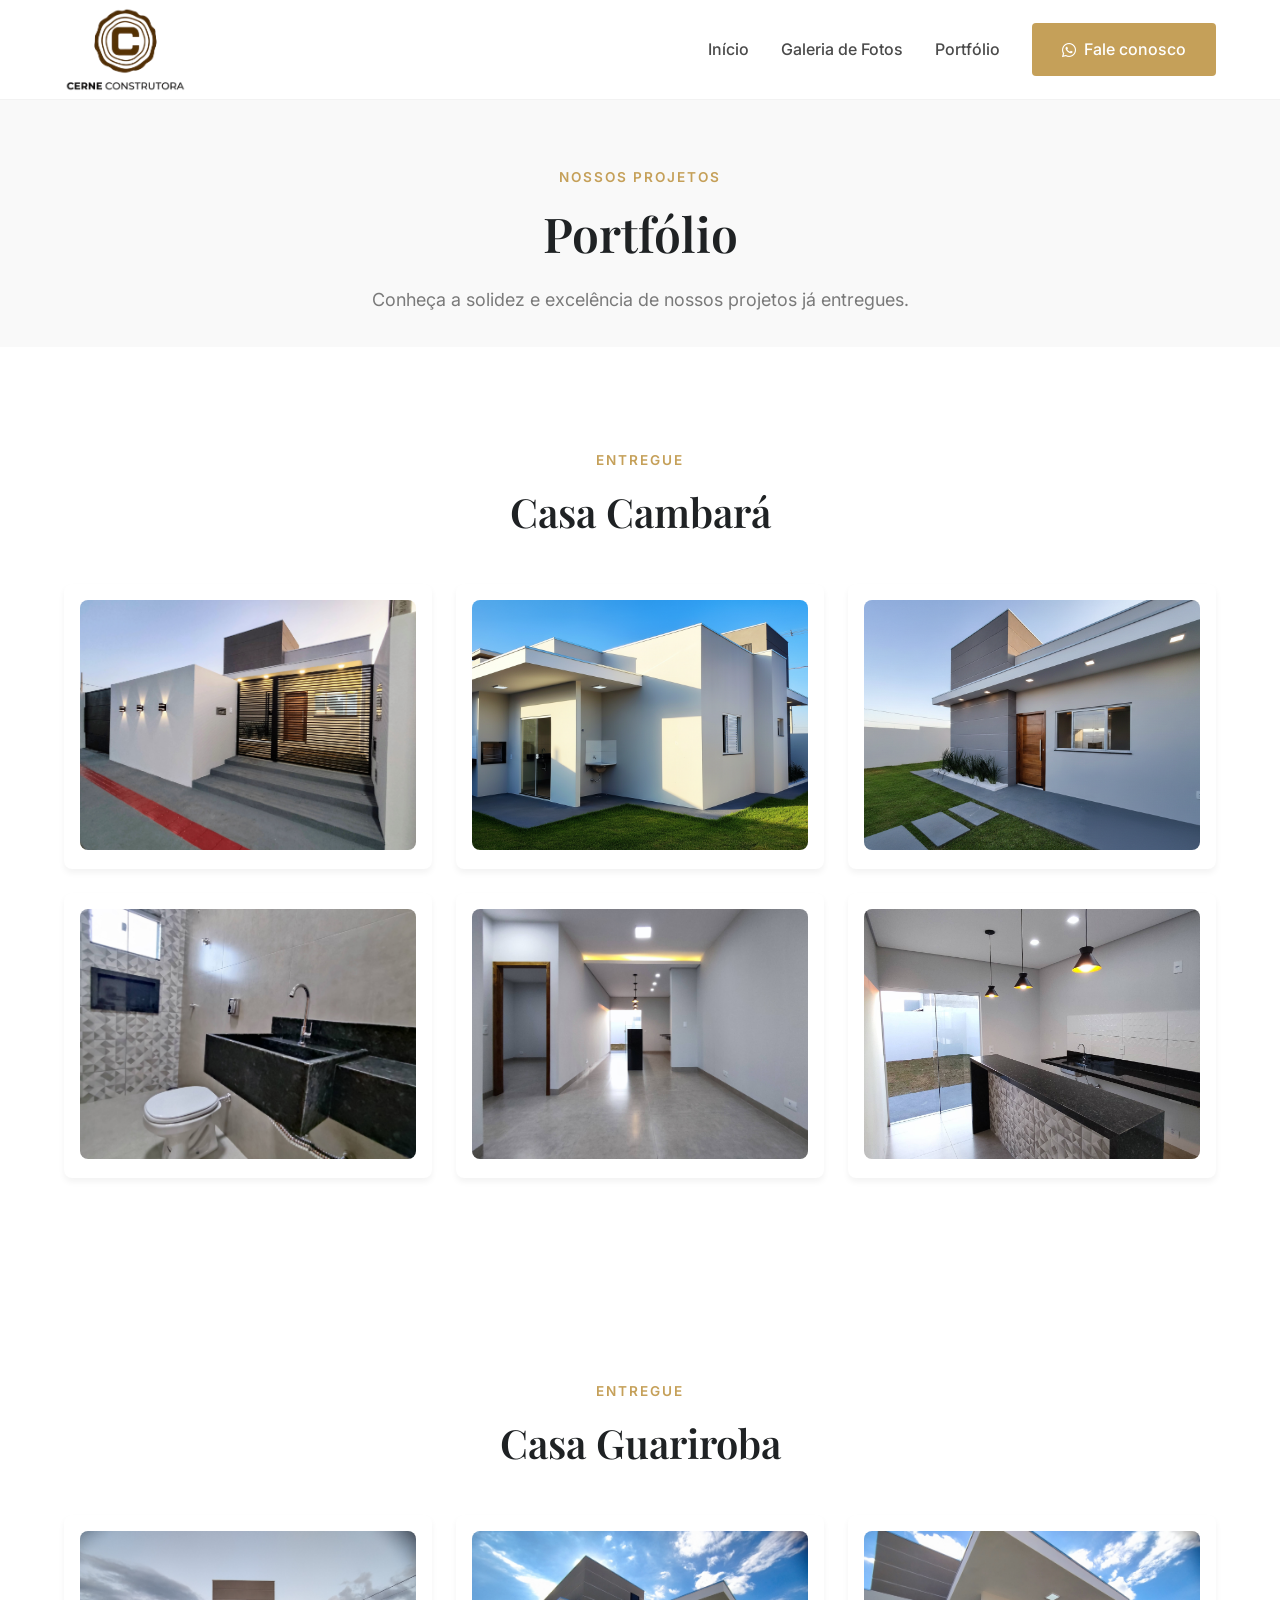
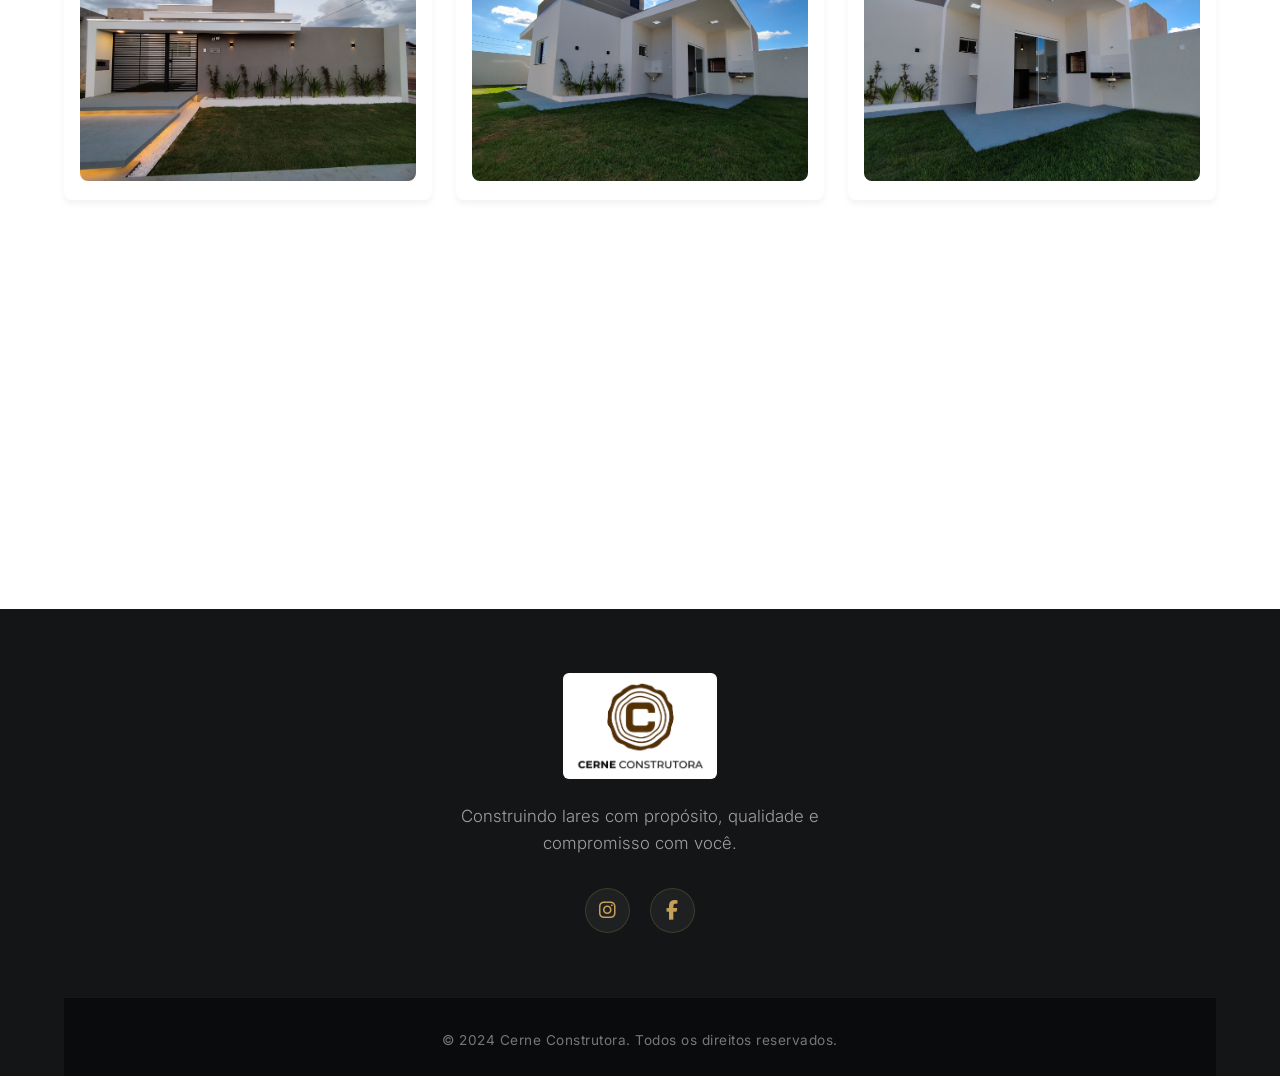
<file: portfolio.html>
<!DOCTYPE html>
<html lang="pt-BR">

<head>
    <meta charset="UTF-8">
    <meta name="viewport" content="width=device-width, initial-scale=1.0">
    <title>Portfólio | Cerne Construtora</title>
    <meta name="description"
        content="Portfólio de projetos da Cerne Construtora. Conheça as Casas Cambará, Angelim e Guariroba.">
    <!-- Fonts -->
    <link rel="preconnect" href="https://fonts.googleapis.com">
    <link rel="preconnect" href="https://fonts.gstatic.com" crossorigin>
    <link
        href="https://fonts.googleapis.com/css2?family=Inter:wght@300;400;500;600&family=Playfair+Display:ital,wght@0,400;0,600;1,400&display=swap"
        rel="stylesheet">
    <!-- Font Awesome -->
    <link rel="stylesheet" href="https://cdnjs.cloudflare.com/ajax/libs/font-awesome/6.4.0/css/all.min.css">
    <!-- CSS -->
    <link rel="stylesheet" href="css/style.css">
</head>

<body>
    <!-- HEADER -->
    <header id="header" class="header">
        <div class="container header-container">
            <div class="logo">
                <img src="assets/images/logo.png" alt="Cerne Construtora Logo" class="logo-img">
            </div>

            <button class="mobile-menu-btn" aria-label="Abrir menu" id="mobile-menu-btn">
                <i class="fas fa-bars"></i>
            </button>

            <nav class="nav" id="nav">
                <ul class="nav-list">
                    <li><a href="index.html" class="nav-link">Início</a></li>
                    <li><a href="index.html#galeria" class="nav-link">Galeria de Fotos</a></li>
                    <li><a href="portfolio.html" class="nav-link active">Portfólio</a></li>
                </ul>
                <a href="https://wa.me/5567981380689?text=Olá!%20Tenho%20interesse%20em%20saber%20mais%20detalhes%20sobre%20os%20projetos%20da%20Cerne%20Construtora."
                    target="_blank" class="btn btn-primary nav-btn">
                    <i class="fab fa-whatsapp"></i> Fale conosco
                </a>
            </nav>
        </div>
    </header>

    <main style="padding-top: 100px;">
        <!-- PAGE HEADER -->
        <section class="section bg-light" style="padding-top: 4rem; padding-bottom: 2rem;">
            <div class="container text-center fade-in-up">
                <span class="section-tag">Nossos Projetos</span>
                <h1 class="section-title" style="font-size: 3rem;">Portfólio</h1>
                <p class="section-subtitle" style="margin-bottom: 0;">Conheça a solidez e excelência de nossos projetos
                    já entregues.</p>
            </div>
        </section>

        <!-- CASA CAMBARÁ -->
        <section id="cambara" class="section differentials">
            <div class="container">
                <div class="section-header text-center fade-in-up">
                    <span class="section-tag">Entregue</span>
                    <h2 class="section-title">Casa Cambará</h2>
                </div>

                <div class="gallery-grid">

                    <!-- Para adicionar as imagens depois, basta alterar o src para o caminho correto, ex: assets/images/Casa Cambará/foto1.jpg -->
                    <div class="card fade-in-up" style="padding: 1rem; transition-delay: 0.1s;">
                        <img src="assets/images/Casa Cambará/Fachada Noite.jpg" alt="Galeria Casa Cambará"
                            class="gallery-img portfolio-img"
                            style="width: 100%; height: 250px; background-color: #e0e0e0; object-fit: cover; border-radius: 8px; cursor: pointer; transition: transform 0.3s;"
                            onerror="this.style.display='none'; this.parentElement.style.backgroundColor='#e0e0e0'; this.parentElement.style.height='250px'; this.parentElement.style.display='flex'; this.parentElement.style.alignItems='center'; this.parentElement.style.justifyContent='center'; this.parentElement.innerHTML='<span style=\'color:#999\'>Imagem 1</span>'"
                            onmouseover="this.style.transform='scale(1.02)'"
                            onmouseout="this.style.transform='scale(1)'">
                    </div>
                    <div class="card fade-in-up" style="padding: 1rem; transition-delay: 0.2s;">
                        <img src="assets/images/Casa Cambará/Fundo 1.png" alt="Galeria Casa Cambará"
                            class="gallery-img portfolio-img"
                            style="width: 100%; height: 250px; background-color: #e0e0e0; object-fit: cover; border-radius: 8px; cursor: pointer; transition: transform 0.3s;"
                            onerror="this.style.display='none'; this.parentElement.style.backgroundColor='#e0e0e0'; this.parentElement.style.height='250px'; this.parentElement.style.display='flex'; this.parentElement.style.alignItems='center'; this.parentElement.style.justifyContent='center'; this.parentElement.innerHTML='<span style=\'color:#999\'>Imagem 2</span>'"
                            onmouseover="this.style.transform='scale(1.02)'"
                            onmouseout="this.style.transform='scale(1)'">
                    </div>
                    <div class="card fade-in-up" style="padding: 1rem; transition-delay: 0.3s;">
                        <img src="assets/images/Casa Cambará/IMG_20220702_161313.png" alt="Galeria Casa Cambará"
                            class="gallery-img portfolio-img"
                            style="width: 100%; height: 250px; background-color: #e0e0e0; object-fit: cover; border-radius: 8px; cursor: pointer; transition: transform 0.3s;"
                            onerror="this.style.display='none'; this.parentElement.style.backgroundColor='#e0e0e0'; this.parentElement.style.height='250px'; this.parentElement.style.display='flex'; this.parentElement.style.alignItems='center'; this.parentElement.style.justifyContent='center'; this.parentElement.innerHTML='<span style=\'color:#999\'>Imagem 3</span>'"
                            onmouseover="this.style.transform='scale(1.02)'"
                            onmouseout="this.style.transform='scale(1)'">
                    </div>
                    <div class="card fade-in-up" style="padding: 1rem; transition-delay: 0.4s;">
                        <img src="assets/images/Casa Cambará/IMG_20220702_164248.jpg" alt="Galeria Casa Cambará"
                            class="gallery-img portfolio-img"
                            style="width: 100%; height: 250px; background-color: #e0e0e0; object-fit: cover; border-radius: 8px; cursor: pointer; transition: transform 0.3s;"
                            onerror="this.style.display='none'; this.parentElement.style.backgroundColor='#e0e0e0'; this.parentElement.style.height='250px'; this.parentElement.style.display='flex'; this.parentElement.style.alignItems='center'; this.parentElement.style.justifyContent='center'; this.parentElement.innerHTML='<span style=\'color:#999\'>Imagem 4</span>'"
                            onmouseover="this.style.transform='scale(1.02)'"
                            onmouseout="this.style.transform='scale(1)'">
                    </div>
                    <div class="card fade-in-up" style="padding: 1rem; transition-delay: 0.5s;">
                        <img src="assets/images/Casa Cambará/IMG_20220702_165751.jpg" alt="Galeria Casa Cambará"
                            class="gallery-img portfolio-img"
                            style="width: 100%; height: 250px; background-color: #e0e0e0; object-fit: cover; border-radius: 8px; cursor: pointer; transition: transform 0.3s;"
                            onerror="this.style.display='none'; this.parentElement.style.backgroundColor='#e0e0e0'; this.parentElement.style.height='250px'; this.parentElement.style.display='flex'; this.parentElement.style.alignItems='center'; this.parentElement.style.justifyContent='center'; this.parentElement.innerHTML='<span style=\'color:#999\'>Imagem 5</span>'"
                            onmouseover="this.style.transform='scale(1.02)'"
                            onmouseout="this.style.transform='scale(1)'">
                    </div>
                    <div class="card fade-in-up" style="padding: 1rem; transition-delay: 0.6s;">
                        <img src="assets/images/Casa Cambará/IMG_20220702_170011.jpg" alt="Galeria Casa Cambará"
                            class="gallery-img portfolio-img"
                            style="width: 100%; height: 250px; background-color: #e0e0e0; object-fit: cover; border-radius: 8px; cursor: pointer; transition: transform 0.3s;"
                            onerror="this.style.display='none'; this.parentElement.style.backgroundColor='#e0e0e0'; this.parentElement.style.height='250px'; this.parentElement.style.display='flex'; this.parentElement.style.alignItems='center'; this.parentElement.style.justifyContent='center'; this.parentElement.innerHTML='<span style=\'color:#999\'>Imagem 6</span>'"
                            onmouseover="this.style.transform='scale(1.02)'"
                            onmouseout="this.style.transform='scale(1)'">
                    </div>

                </div>
            </div>
        </section>


        <!-- CASA GUARIROBA -->
        <section id="guariroba" class="section differentials">
            <div class="container">
                <div class="section-header text-center fade-in-up">
                    <span class="section-tag">Entregue</span>
                    <h2 class="section-title">Casa Guariroba</h2>
                </div>

                <div class="gallery-grid">

                    <div class="card fade-in-up" style="padding: 1rem; transition-delay: 0.1s;">
                        <img src="assets/images/Casa Guariroba/IMG_20240328_174302.jpg" alt="Galeria Casa Guariroba"
                            class="gallery-img portfolio-img"
                            style="width: 100%; height: 250px; background-color: #e0e0e0; object-fit: cover; border-radius: 8px; cursor: pointer; transition: transform 0.3s;"
                            onerror="this.style.display='none'; this.parentElement.style.backgroundColor='#e0e0e0'; this.parentElement.style.height='250px'; this.parentElement.style.display='flex'; this.parentElement.style.alignItems='center'; this.parentElement.style.justifyContent='center'; this.parentElement.innerHTML='<span style=\'color:#999\'>Imagem 1</span>'"
                            onmouseover="this.style.transform='scale(1.02)'"
                            onmouseout="this.style.transform='scale(1)'">
                    </div>
                    <div class="card fade-in-up" style="padding: 1rem; transition-delay: 0.2s;">
                        <img src="assets/images/Casa Guariroba/IMG_20240328_150741.jpg" alt="Galeria Casa Guariroba"
                            class="gallery-img portfolio-img"
                            style="width: 100%; height: 250px; background-color: #e0e0e0; object-fit: cover; border-radius: 8px; cursor: pointer; transition: transform 0.3s;"
                            onerror="this.style.display='none'; this.parentElement.style.backgroundColor='#e0e0e0'; this.parentElement.style.height='250px'; this.parentElement.style.display='flex'; this.parentElement.style.alignItems='center'; this.parentElement.style.justifyContent='center'; this.parentElement.innerHTML='<span style=\'color:#999\'>Imagem 2</span>'"
                            onmouseover="this.style.transform='scale(1.02)'"
                            onmouseout="this.style.transform='scale(1)'">
                    </div>
                    <div class="card fade-in-up" style="padding: 1rem; transition-delay: 0.3s;">
                        <img src="assets/images/Casa Guariroba/IMG_20240328_150904.jpg" alt="Galeria Casa Guariroba"
                            class="gallery-img portfolio-img"
                            style="width: 100%; height: 250px; background-color: #e0e0e0; object-fit: cover; border-radius: 8px; cursor: pointer; transition: transform 0.3s;"
                            onerror="this.style.display='none'; this.parentElement.style.backgroundColor='#e0e0e0'; this.parentElement.style.height='250px'; this.parentElement.style.display='flex'; this.parentElement.style.alignItems='center'; this.parentElement.style.justifyContent='center'; this.parentElement.innerHTML='<span style=\'color:#999\'>Imagem 3</span>'"
                            onmouseover="this.style.transform='scale(1.02)'"
                            onmouseout="this.style.transform='scale(1)'">
                    </div>
                    <div class="card fade-in-up" style="padding: 1rem; transition-delay: 0.4s;">
                        <img src="assets/images/Casa Guariroba/IMG_20240328_174928.jpg" alt="Galeria Casa Guariroba"
                            class="gallery-img portfolio-img"
                            style="width: 100%; height: 250px; background-color: #e0e0e0; object-fit: cover; border-radius: 8px; cursor: pointer; transition: transform 0.3s;"
                            onerror="this.style.display='none'; this.parentElement.style.backgroundColor='#e0e0e0'; this.parentElement.style.height='250px'; this.parentElement.style.display='flex'; this.parentElement.style.alignItems='center'; this.parentElement.style.justifyContent='center'; this.parentElement.innerHTML='<span style=\'color:#999\'>Imagem 4</span>'"
                            onmouseover="this.style.transform='scale(1.02)'"
                            onmouseout="this.style.transform='scale(1)'">
                    </div>
                    <div class="card fade-in-up" style="padding: 1rem; transition-delay: 0.5s;">
                        <img src="assets/images/Casa Guariroba/IMG_20240328_151109.jpg" alt="Galeria Casa Guariroba"
                            class="gallery-img portfolio-img"
                            style="width: 100%; height: 250px; background-color: #e0e0e0; object-fit: cover; border-radius: 8px; cursor: pointer; transition: transform 0.3s;"
                            onerror="this.style.display='none'; this.parentElement.style.backgroundColor='#e0e0e0'; this.parentElement.style.height='250px'; this.parentElement.style.display='flex'; this.parentElement.style.alignItems='center'; this.parentElement.style.justifyContent='center'; this.parentElement.innerHTML='<span style=\'color:#999\'>Imagem 5</span>'"
                            onmouseover="this.style.transform='scale(1.02)'"
                            onmouseout="this.style.transform='scale(1)'">
                    </div>
                    <div class="card fade-in-up" style="padding: 1rem; transition-delay: 0.6s;">
                        <img src="assets/images/Casa Guariroba/IMG_20240328_150201.jpg" alt="Galeria Casa Guariroba"
                            class="gallery-img portfolio-img"
                            style="width: 100%; height: 250px; background-color: #e0e0e0; object-fit: cover; border-radius: 8px; cursor: pointer; transition: transform 0.3s;"
                            onerror="this.style.display='none'; this.parentElement.style.backgroundColor='#e0e0e0'; this.parentElement.style.height='250px'; this.parentElement.style.display='flex'; this.parentElement.style.alignItems='center'; this.parentElement.style.justifyContent='center'; this.parentElement.innerHTML='<span style=\'color:#999\'>Imagem 6</span>'"
                            onmouseover="this.style.transform='scale(1.02)'"
                            onmouseout="this.style.transform='scale(1)'">
                    </div>

                </div>
            </div>
        </section>

    </main>

    <!-- FOOTER -->
    <footer class="footer">
        <div class="container text-center">
            <div class="footer-brand"
                style="display: flex; flex-direction: column; align-items: center; justify-content: center;">
                <a href="index.html" class="logo"
                    style="display: inline-block; margin-bottom: 1.5rem; text-decoration: none; background-color: var(--color-white); padding: 8px 12px; border-radius: 6px;">
                    <img src="assets/images/logo.png" alt="Cerne Construtora Logo" class="footer-logo-img"
                        style="max-height: 90px; transition: opacity 0.3s ease;">
                </a>
                <p
                    style="color: #a0a0a0; max-width: 400px; margin: 0 auto 2rem auto; font-size: 1.05rem; font-weight: 300;">
                    Construindo lares com propósito, qualidade e compromisso com você.</p>

                <div class="social-links"
                    style="display: flex; justify-content: center; gap: 1.2rem; margin-bottom: 3rem;">
                    <a href="#" aria-label="Instagram"
                        style="display: flex; align-items: center; justify-content: center; width: 45px; height: 45px; background-color: rgba(255, 255, 255, 0.05); color: var(--color-primary); border-radius: 50%; border: 1px solid rgba(197, 160, 89, 0.2); transition: all 0.3s ease; font-size: 1.2rem;"
                        onmouseover="this.style.backgroundColor='var(--color-primary)'; this.style.color='var(--color-white)'; this.style.transform='translateY(-3px)';"
                        onmouseout="this.style.backgroundColor='rgba(255, 255, 255, 0.05)'; this.style.color='var(--color-primary)'; this.style.transform='translateY(0)';"><i
                            class="fab fa-instagram"></i></a>
                    <a href="#" aria-label="Facebook"
                        style="display: flex; align-items: center; justify-content: center; width: 45px; height: 45px; background-color: rgba(255, 255, 255, 0.05); color: var(--color-primary); border-radius: 50%; border: 1px solid rgba(197, 160, 89, 0.2); transition: all 0.3s ease; font-size: 1.2rem;"
                        onmouseover="this.style.backgroundColor='var(--color-primary)'; this.style.color='var(--color-white)'; this.style.transform='translateY(-3px)';"
                        onmouseout="this.style.backgroundColor='rgba(255, 255, 255, 0.05)'; this.style.color='var(--color-primary)'; this.style.transform='translateY(0)';"><i
                            class="fab fa-facebook-f"></i></a>
                </div>
            </div>

            <div class="footer-bottom"
                style="border-top: 1px solid rgba(255, 255, 255, 0.05); padding-top: 2rem; margin-top: 1rem;">
                <p style="color: #777; font-size: 0.85rem; letter-spacing: 0.5px;">&copy; 2024 Cerne Construtora. Todos
                    os direitos reservados.</p>
            </div>
        </div>
    </footer>

    <!-- Modal para Imagem -->
    <div id="imageModal" class="modal">
        <span class="modal-close" id="modalClose">&times;</span>
        <button class="modal-nav modal-prev" id="modalPrev" aria-label="Imagem Anterior"><i
                class="fas fa-chevron-left"></i></button>
        <img class="modal-content" id="modalImage">
        <button class="modal-nav modal-next" id="modalNext" aria-label="Próxima Imagem"><i
                class="fas fa-chevron-right"></i></button>
    </div>

    <!-- Scripts -->
    <script src="js/script.js"></script>

</body>

</html>
</file>
<file: css/style.css>
/* =========================================================================
   CASA JATOBÁ - CERNE CONSTRUTORA | ESTILOS PRINCIPAIS
   ========================================================================= */

/* --- VARIÁVEIS CSS --- */
:root {
    /* Paleta de Cores */
    --color-primary: #C5A059;
    /* Jatobá Wood/Gold Accent */
    --color-primary-dark: #A38040;
    --color-dark: #1F2224;
    /* Dark Premium background */
    --color-darker: #131516;
    --color-bg-light: #F9F9F9;
    /* Light sections */
    --color-white: #FFFFFF;

    --color-text: #4A4A4A;
    /* Body text */
    --color-text-light: #7A7A7A;
    --color-heading: #1F2224;
    /* Heading text */

    --color-whatsapp: #25D366;
    --color-whatsapp-hover: #1EBE5C;

    /* Tipografia */
    --font-heading: 'Playfair Display', serif;
    --font-body: 'Inter', sans-serif;

    /* Transições e Sombras */
    --transition-fast: all 0.2s ease;
    --transition-normal: all 0.3s ease;
    --shadow-sm: 0 4px 6px rgba(0, 0, 0, 0.05);
    --shadow-md: 0 10px 30px rgba(0, 0, 0, 0.08);
    --shadow-lg: 0 20px 40px rgba(0, 0, 0, 0.12);

    /* Layout */
    --container-max-width: 1200px;
    --header-height: 100px;
}

/* --- SPLASH SCREEN --- */
.splash-screen {
    position: fixed;
    top: 0;
    left: 0;
    width: 100vw;
    height: 100vh;
    background-color: var(--color-darker);
    z-index: 9999;
    display: flex;
    align-items: center;
    justify-content: center;
    transition: opacity 0.8s ease-in-out, visibility 0.8s ease-in-out;
}

.splash-screen.fade-out {
    opacity: 0;
    visibility: hidden;
}

.splash-video {
    width: 100%;
    height: 100%;
    object-fit: contain;
    /* Garante que o vídeo não seja cortado */
    animation: fadeInSplash 1s ease-out forwards;
}

@keyframes fadeInSplash {
    0% {
        opacity: 0;
    }

    100% {
        opacity: 1;
    }
}

/* --- RESET & GLOBAL START --- */
* {
    margin: 0;
    padding: 0;
    box-sizing: border-box;
}

html {
    scroll-behavior: smooth;
    font-size: 16px;
    /* 1rem = 16px */
}

body {
    font-family: var(--font-body);
    color: var(--color-text);
    background-color: var(--color-white);
    line-height: 1.6;
    overflow-x: hidden;
    -webkit-font-smoothing: antialiased;
    -moz-osx-font-smoothing: grayscale;
}

h1,
h2,
h3,
h4,
h5,
h6 {
    font-family: var(--font-heading);
    color: var(--color-heading);
    font-weight: 600;
    line-height: 1.2;
}

a {
    text-decoration: none;
    color: inherit;
}

ul {
    list-style: none;
}

img {
    max-width: 100%;
    height: auto;
    display: block;
}

/* Utilitários */
.container {
    width: 100%;
    max-width: var(--container-max-width);
    margin: 0 auto;
    padding: 0 24px;
}

.section {
    padding: 100px 0;
}

.bg-light {
    background-color: var(--color-bg-light);
}

.text-center {
    text-align: center;
}

.text-accent {
    color: var(--color-primary);
}

.mt-4 {
    margin-top: 2rem;
}

.section-tag {
    display: inline-block;
    text-transform: uppercase;
    font-family: var(--font-body);
    font-size: 0.85rem;
    font-weight: 600;
    letter-spacing: 2px;
    color: var(--color-primary);
    margin-bottom: 1rem;
}

.section-title {
    font-size: 2.5rem;
    margin-bottom: 1.5rem;
}

.section-subtitle,
.section-desc {
    font-size: 1.125rem;
    color: var(--color-text-light);
    max-width: 700px;
    margin-bottom: 2rem;
}

.text-center .section-subtitle {
    margin-left: auto;
    margin-right: auto;
}

/* --- BOTÕES --- */
.btn {
    display: inline-flex;
    align-items: center;
    justify-content: center;
    gap: 0.5rem;
    padding: 12px 28px;
    border-radius: 4px;
    font-weight: 500;
    font-family: var(--font-body);
    font-size: 1rem;
    cursor: pointer;
    transition: var(--transition-normal);
    border: 2px solid transparent;
}

.btn-primary {
    background-color: var(--color-primary);
    color: var(--color-white);
}

.btn-primary:hover {
    background-color: var(--color-primary-dark);
    transform: translateY(-2px);
    box-shadow: var(--shadow-md);
}

/* Tratamento verde para botao principal do ZAP, mas o primário da empresa é Jatobá. 
Vamos usar primário da empresa. Se quiser o ZAP exato, descomente abaixo: */
/*
.btn-primary { background-color: var(--color-whatsapp); }
.btn-primary:hover { background-color: var(--color-whatsapp-hover); }
*/

.btn-outline {
    background-color: transparent;
    border-color: var(--color-primary);
    color: var(--color-primary);
}

.btn-outline:hover {
    background-color: var(--color-primary);
    color: var(--color-white);
}

.btn-large {
    padding: 16px 36px;
    font-size: 1.125rem;
}

/* --- CABEÇALHO --- */
.header {
    position: fixed;
    top: 0;
    left: 0;
    width: 100%;
    height: var(--header-height);
    background-color: rgba(255, 255, 255, 0.95);
    backdrop-filter: blur(10px);
    border-bottom: 1px solid rgba(0, 0, 0, 0.05);
    z-index: 1000;
    transition: var(--transition-normal);
}

.header.scrolled {
    box-shadow: var(--shadow-sm);
    height: 85px;
}

.header-container {
    height: 100%;
    display: flex;
    justify-content: space-between;
    align-items: center;
}

.logo {
    display: flex;
    align-items: center;
}

.logo-img {
    max-height: 85px;
    width: auto;
    object-fit: contain;
    mix-blend-mode: multiply;
    /* Faz o fundo branco desaparecer em superfícies claras */
    transition: var(--transition-normal);
}

.header.scrolled .logo-img {
    max-height: 70px;
    /* Reduz levemente ao rolar a página */
}

/* Navegação Desktop */
.nav {
    display: flex;
    align-items: center;
    gap: 2rem;
}

.nav-list {
    display: flex;
    gap: 2rem;
}

.nav-link {
    font-weight: 500;
    color: var(--color-text);
    transition: var(--transition-fast);
    position: relative;
}

.nav-link:hover {
    color: var(--color-primary);
}

.nav-link::after {
    content: '';
    position: absolute;
    bottom: -4px;
    left: 0;
    width: 0;
    height: 2px;
    background-color: var(--color-primary);
    transition: width 0.3s ease;
}

.nav-link:hover::after {
    width: 100%;
}

.mobile-menu-btn {
    display: none;
    background: none;
    border: none;
    font-size: 1.5rem;
    color: var(--color-dark);
    cursor: pointer;
}

/* --- HERO SECTION --- */
.hero {
    position: relative;
    height: 100vh;
    min-height: 600px;
    display: flex;
    align-items: center;
    justify-content: center;
    padding-top: var(--header-height);
    background-color: var(--color-darker);
    overflow: hidden;
}

.hero-bg {
    position: absolute;
    top: 0;
    left: 0;
    width: 100%;
    height: 100%;
    background-image: url('../assets/images/Casa Jatobá/Whisk_14becc56dac756e8fc34547043e362b7eg.png');
    background-size: cover;
    background-position: center;
    z-index: 1;
}

.hero-overlay {
    position: absolute;
    top: 0;
    left: 0;
    width: 100%;
    height: 100%;
    background: rgba(0, 0, 0, 0.4);
    z-index: 2;
}

.hero-content {
    position: relative;
    z-index: 3;
    display: flex;
    align-items: center;
}

.hero-text-box {
    max-width: 650px;
    color: var(--color-white);
}

.badge {
    display: inline-block;
    padding: 6px 16px;
    background-color: rgba(197, 160, 89, 0.2);
    border: 1px solid var(--color-primary);
    color: var(--color-primary);
    border-radius: 50px;
    font-size: 0.85rem;
    font-weight: 600;
    text-transform: uppercase;
    letter-spacing: 1px;
    margin-bottom: 1.5rem;
}

.hero-title {
    font-size: 4.5rem;
    color: var(--color-white);
    margin-bottom: 0.5rem;
    /* Fixed to 0.5rem matching original inline */
    line-height: 1.1;
}

.hero-main-desc {
    color: var(--color-white);
    font-family: var(--font-heading);
    font-size: 2rem;
    font-weight: 400;
    margin-bottom: 1.5rem;
    line-height: 1.3;
    max-width: 600px;
}

.hero-subtitle {
    font-size: 1.15rem;
    /* Fixed to match inline style */
    font-weight: 300;
    color: #e0e0e0;
    margin-bottom: 2.5rem;
    max-width: 500px;
    line-height: 1.6;
}

.hero-actions {
    display: flex;
    gap: 1rem;
    flex-wrap: wrap;
}

.hero-actions .btn {
    flex: 1;
    justify-content: center;
}

.hero-actions .btn-outline {
    border-color: var(--color-white);
    color: var(--color-white);
}

.hero-actions .btn-outline:hover {
    background-color: var(--color-white);
    color: var(--color-dark);
}

.scroll-down {
    position: absolute;
    bottom: 2rem;
    left: 50%;
    transform: translateX(-50%);
    z-index: 3;
    color: var(--color-white);
    font-size: 1.5rem;
    animation: bounce 2s infinite;
    opacity: 0.7;
    transition: var(--transition-fast);
}

.scroll-down:hover {
    opacity: 1;
}

@keyframes bounce {

    0%,
    20%,
    50%,
    80%,
    100% {
        transform: translateY(0) translateX(-50%);
    }

    40% {
        transform: translateY(-20px) translateX(-50%);
    }

    60% {
        transform: translateY(-10px) translateX(-50%);
    }
}

/* --- SOBRE A CASA --- */
.about-container {
    display: grid;
    grid-template-columns: 1fr 1fr;
    gap: 4rem;
    align-items: center;
}

.about-custom-desc {
    font-size: 1.35rem;
    /* Aumentado para equilibrar com a altura da imagem */
    line-height: 1.8;
}

.features-list {
    margin-top: 2rem;
    display: flex;
    flex-direction: column;
    gap: 1.5rem;
}

.features-list li {
    display: flex;
    gap: 1rem;
    align-items: flex-start;
}

.features-list i {
    font-size: 1.25rem;
    margin-top: 4px;
}

.features-list strong {
    display: block;
    color: var(--color-heading);
    font-weight: 600;
    margin-bottom: 4px;
}

.img-placeholder {
    width: 100%;
    height: 500px;
    background-color: #E8E8E8;
    border-radius: 8px;
    display: flex;
    align-items: center;
    justify-content: center;
    color: var(--color-text-light);
    font-weight: 500;
    box-shadow: var(--shadow-lg);
    position: relative;
    overflow: hidden;
}

.img-placeholder::before {
    content: '';
    position: absolute;
    top: -10px;
    left: -10px;
    right: 20px;
    bottom: 20px;
    border: 2px solid var(--color-primary);
    border-radius: 8px;
    z-index: -1;
}

/* --- DIFERENCIAIS --- */
.cards-grid {
    display: grid;
    grid-template-columns: repeat(3, 1fr);
    gap: 2rem;
    margin-top: 3rem;
}

/* --- GALLERY CAROUSEL --- */
.gallery-grid {
    display: grid;
    grid-template-columns: repeat(auto-fit, minmax(280px, 1fr));
    gap: 1.5rem;
    margin-top: 3rem;
}

.card {
    background-color: var(--color-white);
    padding: 3rem 2rem;
    border-radius: 8px;
    box-shadow: var(--shadow-sm);
    transition: var(--transition-normal);
    text-align: center;
    border-bottom: 3px solid transparent;
}

.card:hover {
    transform: translateY(-5px);
    box-shadow: var(--shadow-md);
    border-bottom-color: var(--color-primary);
}

.card-icon-wrapper {
    width: 70px;
    height: 70px;
    background-color: rgba(197, 160, 89, 0.1);
    color: var(--color-primary);
    border-radius: 50%;
    display: flex;
    align-items: center;
    justify-content: center;
    font-size: 1.75rem;
    margin: 0 auto 1.5rem auto;
    transition: var(--transition-normal);
}

.card:hover .card-icon-wrapper {
    background-color: var(--color-primary);
    color: var(--color-white);
}

.card-title {
    font-size: 1.25rem;
    margin-bottom: 1rem;
}

/* --- LOCALIZACAO --- */
.location-container {
    display: grid;
    grid-template-columns: 1fr 1fr;
    gap: 4rem;
    align-items: center;
}

.map-placeholder {
    width: 100%;
    height: 400px;
    background-color: #E2E8F0;
    border-radius: 8px;
    display: flex;
    flex-direction: column;
    align-items: center;
    justify-content: center;
    color: var(--color-text-light);
    box-shadow: var(--shadow-md);
}

.map-icon {
    font-size: 3rem;
    color: var(--color-primary);
    margin-bottom: 1rem;
}

.location-distances {
    display: flex;
    gap: 2rem;
    margin: 2rem 0;
    padding: 1.5rem;
    background-color: var(--color-bg-light);
    border-radius: 8px;
    border-left: 4px solid var(--color-primary);
}

.distance-item {
    display: flex;
    flex-direction: column;
}

.distance-item strong {
    font-size: 1.5rem;
    color: var(--color-heading);
    font-family: var(--font-heading);
}

.distance-item span {
    font-size: 0.85rem;
    color: var(--color-text-light);
}

/* --- CTA FINAL --- */
.cta {
    background-color: var(--color-dark);
    color: var(--color-white);
    padding: 100px 0;
    position: relative;
    text-align: center;
}

.cta::before {
    content: '';
    position: absolute;
    top: 0;
    left: 0;
    width: 100%;
    height: 100%;
    background: radial-gradient(circle at center, rgba(197, 160, 89, 0.1) 0%, transparent 70%);
}

.cta-content {
    position: relative;
    z-index: 1;
    max-width: 800px;
    margin: 0 auto;
}

.cta-title {
    color: var(--color-white);
    margin-bottom: 1rem;
}

.cta-subtitle {
    font-size: 1.25rem;
    margin-bottom: 2.5rem;
    font-weight: 300;
    opacity: 0.8;
}

/* --- FOOTER --- */
.footer {
    background-color: var(--color-darker);
    color: var(--color-white);
    padding-top: 4rem;
}

.footer-container {
    display: flex;
    justify-content: space-between;
    margin-bottom: 3rem;
    flex-wrap: wrap;
    gap: 2rem;
}

.footer-brand .logo {
    display: inline-flex;
    margin-bottom: 1rem;
    background-color: var(--color-white);
    padding: 8px 12px;
    border-radius: 6px;
}

.footer-brand .footer-logo-img {
    mix-blend-mode: normal;
    /* No rodapé, mantemos normal pois está dentro de um fundo branco */
    max-height: 90px;
}

.footer-brand p {
    color: #999;
    max-width: 300px;
}

.footer-col-title {
    font-family: var(--font-heading);
    font-size: 1.2rem;
    margin-bottom: 1rem;
    font-weight: 600;
}

.social-links {
    display: flex;
    gap: 1rem;
}

.social-links a {
    display: flex;
    align-items: center;
    justify-content: center;
    width: 40px;
    height: 40px;
    background-color: rgba(255, 255, 255, 0.1);
    color: var(--color-white);
    border-radius: 50%;
    transition: var(--transition-normal);
}

.social-links a:hover {
    background-color: var(--color-primary);
    transform: translateY(-3px);
}

.footer-bottom {
    background-color: #0A0B0C;
    padding: 1.5rem 0;
    color: #777;
    font-size: 0.9rem;
}

/* --- ANIMAÇÕES (Intersection Observer classes) --- */
.fade-in-up {
    opacity: 0;
    transform: translateY(30px);
    transition: opacity 0.8s ease, transform 0.8s ease;
}

.fade-in-left {
    opacity: 0;
    transform: translateX(-30px);
    transition: opacity 0.8s ease, transform 0.8s ease;
}

.fade-in-right {
    opacity: 0;
    transform: translateX(30px);
    transition: opacity 0.8s ease, transform 0.8s ease;
}

.is-visible {
    opacity: 1;
    transform: translate(0);
}

/* --- RESPONSIVIDADE --- */
@media (max-width: 992px) {
    .section {
        padding: 60px 0;
    }

    .section-title {
        font-size: 2rem;
    }

    .hero-title {
        font-size: 3rem;
    }

    .about-container,
    .location-container {
        grid-template-columns: 1fr;
        gap: 2.5rem;
    }
}

@media (max-width: 768px) {
    :root {
        --header-height: 75px;
    }

    .header.scrolled {
        height: var(--header-height);
    }

    .logo-img {
        max-height: 55px;
    }

    .header.scrolled .logo-img {
        max-height: 50px;
    }

    .nav {
        display: none;
        position: absolute;
        top: var(--header-height);
        left: 0;
        width: 100%;
        background-color: var(--color-white);
        flex-direction: column;
        padding: 1.5rem;
        box-shadow: var(--shadow-md);
        gap: 1.2rem;
        text-align: center;
    }

    .nav.active {
        display: flex;
    }

    .nav-list {
        flex-direction: column;
        gap: 1.2rem;
    }

    .mobile-menu-btn {
        display: block;
    }

    .hero {
        padding-top: calc(var(--header-height) + 2rem);
        align-items: flex-start;
        height: auto;
        min-height: 100vh;
        padding-bottom: 4rem;
    }

    .hero-content {
        padding: 0 1rem;
        flex-direction: column;
        align-items: flex-start;
        gap: 2rem;
    }

    .hero-title {
        font-size: 2.8rem;
        margin-bottom: 0.5rem;
    }

    .hero-main-desc {
        font-size: 1.4rem;
        margin-bottom: 1rem;
    }

    .hero-price-box {
        width: 100% !important;
        margin-top: 1rem;
        text-align: center !important;
        border-left: none !important;
        border-bottom: 4px solid var(--color-primary) !important;
        align-items: center !important;
        display: flex;
        flex-direction: column;
    }

    .hero-price-box>div,
    .hero-price-box p {
        justify-content: center !important;
        align-items: center !important;
    }

    .about-custom-desc {
        font-size: 1.05rem;
        /* Mantém o padrão compacto em celulares */
    }

    .hero-subtitle {
        font-size: 1.05rem;
        margin-bottom: 1.5rem;
        line-height: 1.5;
    }

    .hero-desc {
        font-size: 0.95rem;
        margin-bottom: 2rem;
    }

    .hero-actions {
        flex-direction: column;
        width: 100%;
        gap: 1rem;
    }

    .hero-actions .btn {
        width: 100%;
    }

    .hide-on-mobile {
        display: none !important;
    }

    .gallery-grid {
        display: flex !important;
        flex-wrap: nowrap;
        overflow-x: auto;
        scroll-snap-type: x mandatory;
        padding-bottom: 1.5rem;
        margin-left: -1rem;
        margin-right: -1rem;
        padding-left: 1rem;
        padding-right: 1rem;
        -webkit-overflow-scrolling: touch;
        gap: 1rem;
    }

    .gallery-grid .card {
        flex: 0 0 75vw;
        min-width: 0;
        scroll-snap-align: center;
        padding: 0.5rem !important;
        /* Adjust padding to look better as a card holding image */
    }

    /* Esconder a barra de rolagem (opcional para ficar clean) */
    .gallery-grid::-webkit-scrollbar {
        display: none;
    }

    .gallery-grid {
        -ms-overflow-style: none;
        scrollbar-width: none;
    }

    .cards-grid {
        grid-template-columns: 1fr;
        gap: 1.5rem;
    }

    .location-distances {
        grid-template-columns: 1fr;
        gap: 0.8rem;
    }

    .section-header {
        margin-bottom: 2.5rem;
    }

    .footer {
        padding: 4rem 0 2rem;
    }
}

@media (max-width: 480px) {
    .hero-title {
        font-size: 2.1rem;
    }

    .section-title {
        font-size: 1.75rem;
    }

    .logo-img {
        max-height: 48px;
    }
}

/* --- MODAL IMAGE --- */
.modal {
    display: none;
    position: fixed;
    z-index: 2000;
    left: 0;
    top: 0;
    width: 100%;
    height: 100%;
    background-color: rgba(0, 0, 0, 0.9);
    backdrop-filter: blur(10px);
    opacity: 0;
    transition: opacity 0.3s ease;
    align-items: center;
    justify-content: center;
}

.modal.show {
    display: flex;
    opacity: 1;
}

.modal-content {
    max-width: 90%;
    max-height: 90vh;
    border-radius: 8px;
    box-shadow: 0 10px 40px rgba(0, 0, 0, 0.5);
    transform: scale(0.8);
    transition: transform 0.3s ease;
}

.modal.show .modal-content {
    transform: scale(1);
}

.modal-close {
    position: absolute;
    top: 20px;
    right: 35px;
    color: #f1f1f1;
    font-size: 40px;
    font-weight: bold;
    cursor: pointer;
    transition: 0.2s ease;
}

.modal-close:hover {
    color: var(--color-primary);
    transform: scale(1.1);
}

.modal-nav {
    position: absolute;
    top: 50%;
    transform: translateY(-50%);
    background: rgba(0, 0, 0, 0.5);
    color: var(--color-white);
    border: none;
    width: 50px;
    height: 50px;
    border-radius: 50%;
    font-size: 20px;
    cursor: pointer;
    display: none;
    align-items: center;
    justify-content: center;
    transition: var(--transition-normal);
    z-index: 2005;
}

.modal-nav:hover {
    background: var(--color-primary);
}

.modal-prev {
    left: 20px;
}

.modal-next {
    right: 20px;
}
</file>
